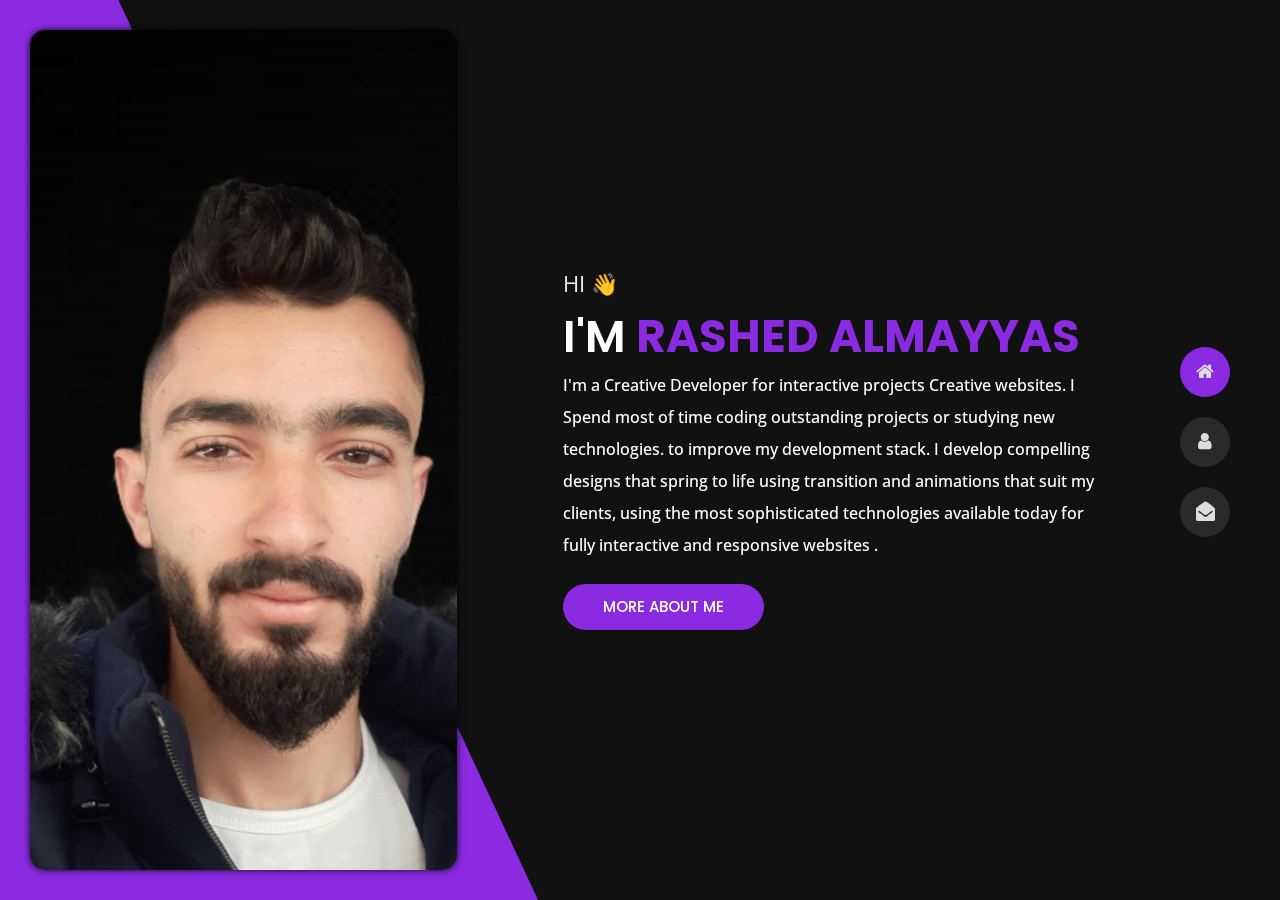
<file: index.html>
﻿<!DOCTYPE html>
<html lang="en">
<head>
    <meta charset="utf-8">
    <title> R-Almayyas Portfolio</title>
    <meta name="viewport" content="width=device-width, initial-scale=1">
    <link href="https://fonts.googleapis.com/css?family=Poppins:400,400i,500,500i,600,600i,700,700i,800,800i,900,900i" rel="stylesheet">
    <link href="https://fonts.googleapis.com/css?family=Open+Sans:300,400,400i,600,600i,700" rel="stylesheet">
	<link rel="stylesheet" href="https://cdnjs.cloudflare.com/ajax/libs/twitter-bootstrap/4.4.1/css/bootstrap.min.css">    <link href="css/font-awesome.min.css" rel="stylesheet">
    <link href="css/style.css" rel="stylesheet">
    <link href="css/color.css" rel="stylesheet">
</head>

<body class="home">

<header class="header" >
    <ul class="icon-menu d-none d-lg-block 1">
        <li class="icon-box active">
            <i class="fa fa-home"></i>
            <a href="index.html">
                <h2>Home</h2>
            </a>
        </li>
        <li class="icon-box">
            <i class="fa fa-user"></i>
            <a href="about.html">
                <h2>About</h2>
            </a>
        </li>
 
        <li class="icon-box">
            <i class="fa fa-envelope-open"></i>
            <a href="contact.html">
                <h2>Contact</h2>
            </a>
        </li>
    </ul>
  
</header>

<section >
    <div class="color-block d-none d-lg-block"></div>
    <div class="row home-details-container align-items-center">
        <div class="col-lg-4 bg position-fixed d-none d-lg-block"></div>
        <div class="col-12 col-lg-8 offset-lg-4 home-details text-left text-sm-center text-lg-left">
            <div>
                <img  class="img-fluid  d-none d-sm-block d-lg-none" alt="my picture" />
                <h6 class="text-uppercase open-sans-font mb-0 d-block d-sm-none d-lg-block">hi 👋</h6>
                <h1 class="text-uppercase poppins-font"><span>I'm</span> Rashed Almayyas</h1>
                <p class="open-sans-font">I'm a Creative Developer for interactive projects Creative websites. I Spend most of time coding outstanding projects or studying new technologies. to improve my development stack. I develop compelling designs that spring to life using transition and animations that suit my clients, using the most sophisticated technologies available today for fully interactive and responsive websites .</p>
                <a href="about.html" class="btn btn-about">more about me</a>
            </div>
        </div>
    </div>
</section>

</body>

</html>
</file>
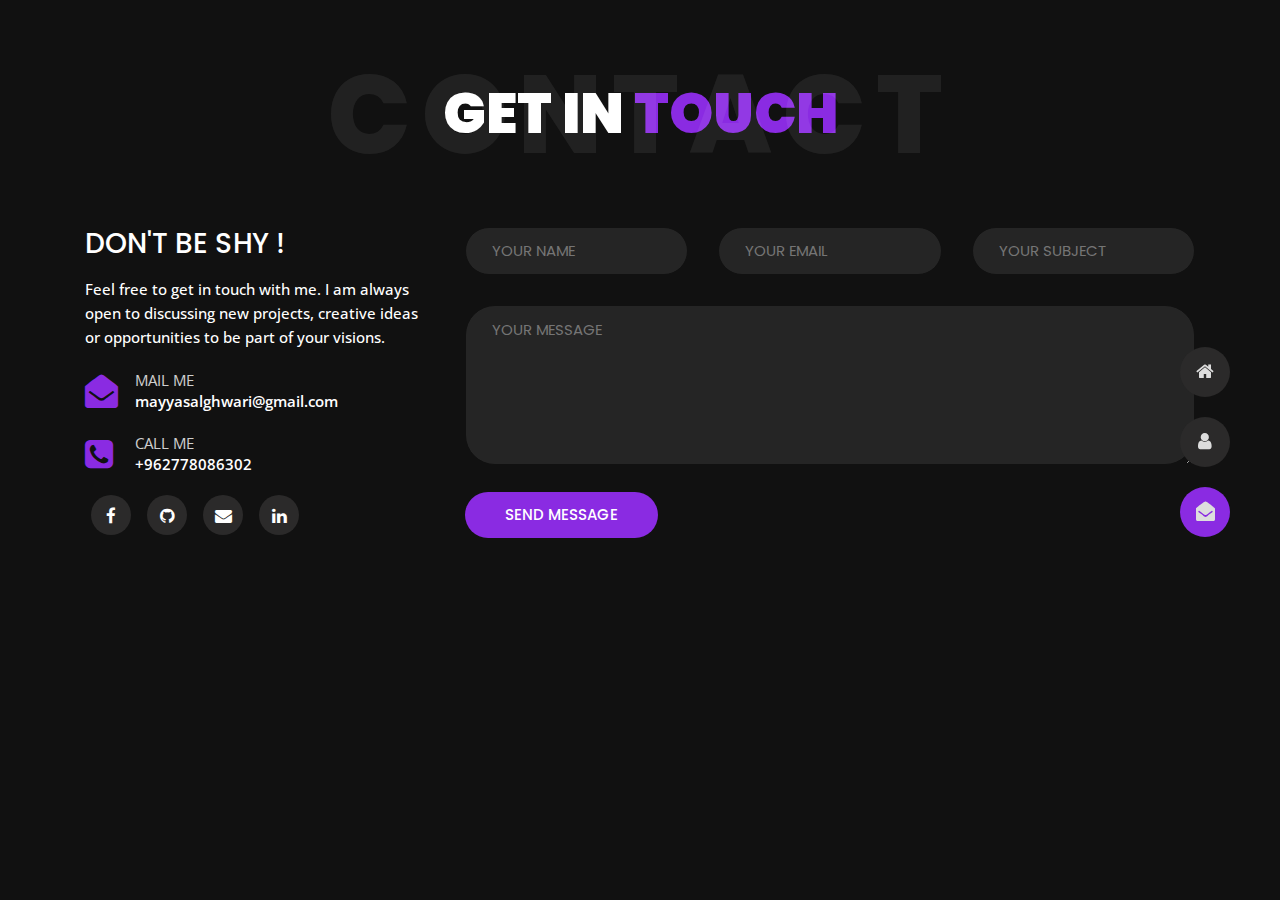
<file: contact.html>
<!DOCTYPE html>
<html lang="en">


    <head>
        <meta charset="utf-8">
        <title> Contact</title>
        <meta name="viewport" content="width=device-width, initial-scale=1">
        <link href="https://fonts.googleapis.com/css?family=Poppins:400,400i,500,500i,600,600i,700,700i,800,800i,900,900i" rel="stylesheet">
        <link href="https://fonts.googleapis.com/css?family=Open+Sans:300,400,400i,600,600i,700" rel="stylesheet">
        <link rel="stylesheet" href="https://cdnjs.cloudflare.com/ajax/libs/twitter-bootstrap/4.4.1/css/bootstrap.min.css">    <link href="css/font-awesome.min.css" rel="stylesheet">
        <link href="css/style.css" rel="stylesheet">
        <link href="css/color.css" rel="stylesheet">
    </head>
    

<body class="contact">
</div>
<header class="header" >
    <ul class="icon-menu d-none d-lg-block ">
        <li class="icon-box">
            <i class="fa fa-home"></i>
            <a href="index.html">
                <h2>Home</h2>
            </a>
        </li>
        <li class="icon-box">
            <i class="fa fa-user"></i>
            <a href="about.html">
                <h2>About</h2>
            </a>
        </li>
        <li class="icon-box active">
            <i class="fa fa-envelope-open"></i>
            <a href="contact.html">
                <h2>Contact</h2>
            </a>
        </li>
    </ul>
    </header>
<section class="title-section text-left text-sm-center ">
    <h1>get in <span>touch</span></h1>
    <span class="title-bg">contact</span>
</section>

<section >
    <div class="container">
        <div class="row">
            <div class="col-12 col-lg-4">
                <h3 class="text-uppercase custom-title mb-0 ft-wt-600 pb-3">Don't be shy !</h3>
                <p class="open-sans-font mb-3">Feel free to get in touch with me. I am always open to discussing new projects, creative ideas or opportunities to be part of your visions.</p>
                <p class="open-sans-font custom-span-contact position-relative">
                    <i class="fa fa-envelope-open position-absolute"></i>
                    <span class="d-block">mail me</span>mayyasalghwari@gmail.com
                </p>
                <p class="open-sans-font custom-span-contact position-relative">
                    <i class="fa fa-phone-square position-absolute"></i>
                    <span class="d-block">call me</span>+962778086302
                </p>
                <ul class="social list-unstyled pt-1 mb-5">
                    <li ><a title="Facebook" href="https://www.facebook.com/oka.sha.ooo"><i class="fa fa-facebook"></i></a>
                    </li>
                    <li ><a title="github" href="https://github.com/RashedAlmayyas"><i class="fa fa-github"></i></a>
                    </li>
                    <li ><a title="gmail" href="mailto:mayyasalghwari@gmail.com"><i class="fa fa-envelope"></i></a>
                    </li>
                    <li ><a title="linkedin" href="https://www.linkedin.com/in/rashed-almayyas-alghwari-a5328b244/"><i class="fa fa-linkedin"></i></a>
                    </li>
                    
                </ul>
            </div>
            <div class="col-12 col-lg-8">
                <form class="contactform" >
                    <div class="contactform">
                        <div class="row">
                            <div class="col-12 col-md-4">
                                <input type="text" name="name" placeholder="YOUR NAME">
                            </div>
                            <div class="col-12 col-md-4">
                                <input type="email" name="email" placeholder="YOUR EMAIL">
                            </div>
                            <div class="col-12 col-md-4">
                                <input type="text" name="subject" placeholder="YOUR SUBJECT">
                            </div>
                            <div class="col-12">
                                <textarea name="message" placeholder="YOUR MESSAGE"></textarea>
                                <button type="submit" class="btn btn-contact">Send Message</button>
                            </div>
                          
                        </div>
                    </div>
                </form>
            </div>
        </div>
    </div>

</section>

</body>


</html>
</file>
<file: css/style.css>
body {
  font-family: 'Poppins', sans-serif;
  font-size: 15px;
  color: #fff;
  font-weight: 500;
  line-height: 1.6;
  position: relative;
  background-position: center;
  height: 100%;
  width: 100%;
  background-color: #111;
}

.open-sans-font {
  font-family: 'Open Sans', sans-serif;
}

.btn {
  border-radius: 26px;
  font-weight: 500;
  height: 46px;
  line-height: 46px;
  font-size: 15px;
  text-transform: uppercase;
  color: #fff;
  padding: 0 40px;
  overflow: hidden;
  display: inline-block;
  position: relative;
  font-family: 'Poppins', sans-serif;
  border: 0;
}
.title-section {
  margin: 0 auto;
  width: 100%;
  position: relative;
  padding: 80px 0;
}

.title-section h1 {
  font-size: 56px;
  font-weight: 900;
  color: #fff;
  text-transform: uppercase;
  margin: 0;
}

.title-bg {
  font-size: 110px;
  left: 0;
  letter-spacing: 10px;
  line-height: 0.7;
  position: absolute;
  right: 0;
  top: 50%;
  text-transform: uppercase;
  font-weight: 800;
  transform: translateY(-50%);
  color: rgba(255, 255, 255, 0.07);
}

@media (min-width: 992px) {
  .header {
    position: fixed;
    right: 30px;
    bottom: 0;
    z-index: 3;
    display: flex;
    align-items: center;
    height: calc(100vh - 200px);
    top: 100px;
    
  }

  .header ul.icon-menu li.icon-box {
    width: 50px;
    height: 50px;
    list-style: none;
    position: relative;
    display: flex;
    align-items: center;
    margin: 20px ;
    border-radius: 50%;
    background: #2b2a2a;
  }

  .header ul.icon-menu li.icon-box i {
    color: #ddd;
    font-size: 19px;
  }


  .header .icon-box h2 {
    font-size: 15px;
    font-weight: 500;
  }

  .header .icon-box a {
    display: block;
    padding: 0;
    width: 50px;
    height: 50px;
  }

  .header .icon-box i.fa {
    position: absolute;
    pointer-events: none;
  }

  .header .icon-menu i {
    left: 0;
    right: 0;
    margin: 0 auto;
    display: block;
    text-align: center;
    font-size: 35px;
    top: 15px;
  }

  .header .icon-box h2 {
    z-index: -1;
    position: absolute;
    top: 0;
    right: 0;
    opacity: 0;
    color: #fff;
    line-height: 50px;
    font-weight: 500;
    border-radius: 30px;
    text-transform: uppercase;
    padding: 0 25px 0 30px;
    height: 50px;
  }

  .header .icon-box a:hover h2 {
    opacity: 1;
    right: 27px;
    margin: 0;
    text-align: center;
    border-radius: 30px 0 0 30px;
  }
}
.home .color-block {
  position: fixed;
  height: 200%;
  width: 100%;
  transform: rotate(-25deg);
  left: -73%;
  top: -30%;
}

.home .bg {
  background-image: url(../img/me.jpeg);
  background-size: cover;
  background-position: top;
  height: calc(100vh - 60px);
  z-index: 111;
  border-radius: 15px;
  left: 30px;
  top: 30px;
  box-shadow: 0 0 7px rgba(0,0,0,.9);
}

.home .home-details > div {
  max-width: 550px;
  margin: 0 auto;
  
}

.home .home-details h1 {
  font-size: 45px;
  line-height: 45px;
  font-weight: 700;
  margin: 18px 0 10px;
}

.home .home-details h1 span {
  color: #fff;
  font-weight: 600;
}

.home .home-details h6 {
  color: #eee;
  font-size: 22px;
  font-weight: 400;
  display: block;
}

.home .home-details p {
  margin: 10px 0 23px;
  font-size: 16px;
  line-height: 32px;
}


.contact .custom-span-contact {
  font-weight: 600;
  padding-left: 50px;
  line-height: 21px;
  padding-top: 5px;
}

.contact .custom-span-contact i {
  left: 0;
  top: 10px;
  font-size: 33px;
}


.contact .custom-span-contact span {
  text-transform: uppercase;
  opacity: .8;
  font-weight: 400;
}

.contact ul.social li {
  display: inline-block;
}

.contact ul.social li a {
  display: inline-block;
  height: 40px;
  width: 40px;
  line-height: 42px;
  text-align: center;
  color: #fff;
  font-size: 17px;
  margin: 0 6px;
  background: #2b2a2a;
  border-radius: 50%;
}
.contact .contactform input[type=text],
.contact .contactform input[type=email] {
  border: 1px solid #111;
  width: 100%;
  background: #252525;
  color: #fff;
  padding: 11px 26px;
  margin-bottom: 30px;
  border-radius: 30px;
}

.contact .contactform textarea {
  border: 1px solid #111;
  background: #252525;
  color: #fff;
  width: 100%;
  padding: 12px 26px;
  margin-bottom: 20px;
  height: 160px;
  overflow: hidden;
  border-radius: 30px;
}

@media (min-width: 992px) {
  .home .home-details-container {
    width: 100%;
    height: 100vh;
  }}
</file>
<file: css/color.css>
.home h1,
.about .box-stats h3,
.title-section h1 span,
#menu li.active a,
.contact .custom-span-contact i
{
	color: #8a2be2;
}
.about  .icon,
.contact ul.social li a:hover,
.header ul.icon-menu li.icon-box.active, .header ul.icon-menu li.icon-box:hover,
body.header ul.icon-menu li.icon-box.active,  .header ul.icon-menu li.icon-box:hover,
.btn,
.header .icon-box h2,
.home .color-block,
.title-section hr {
	background-color: #8a2be2;
}
</file>
